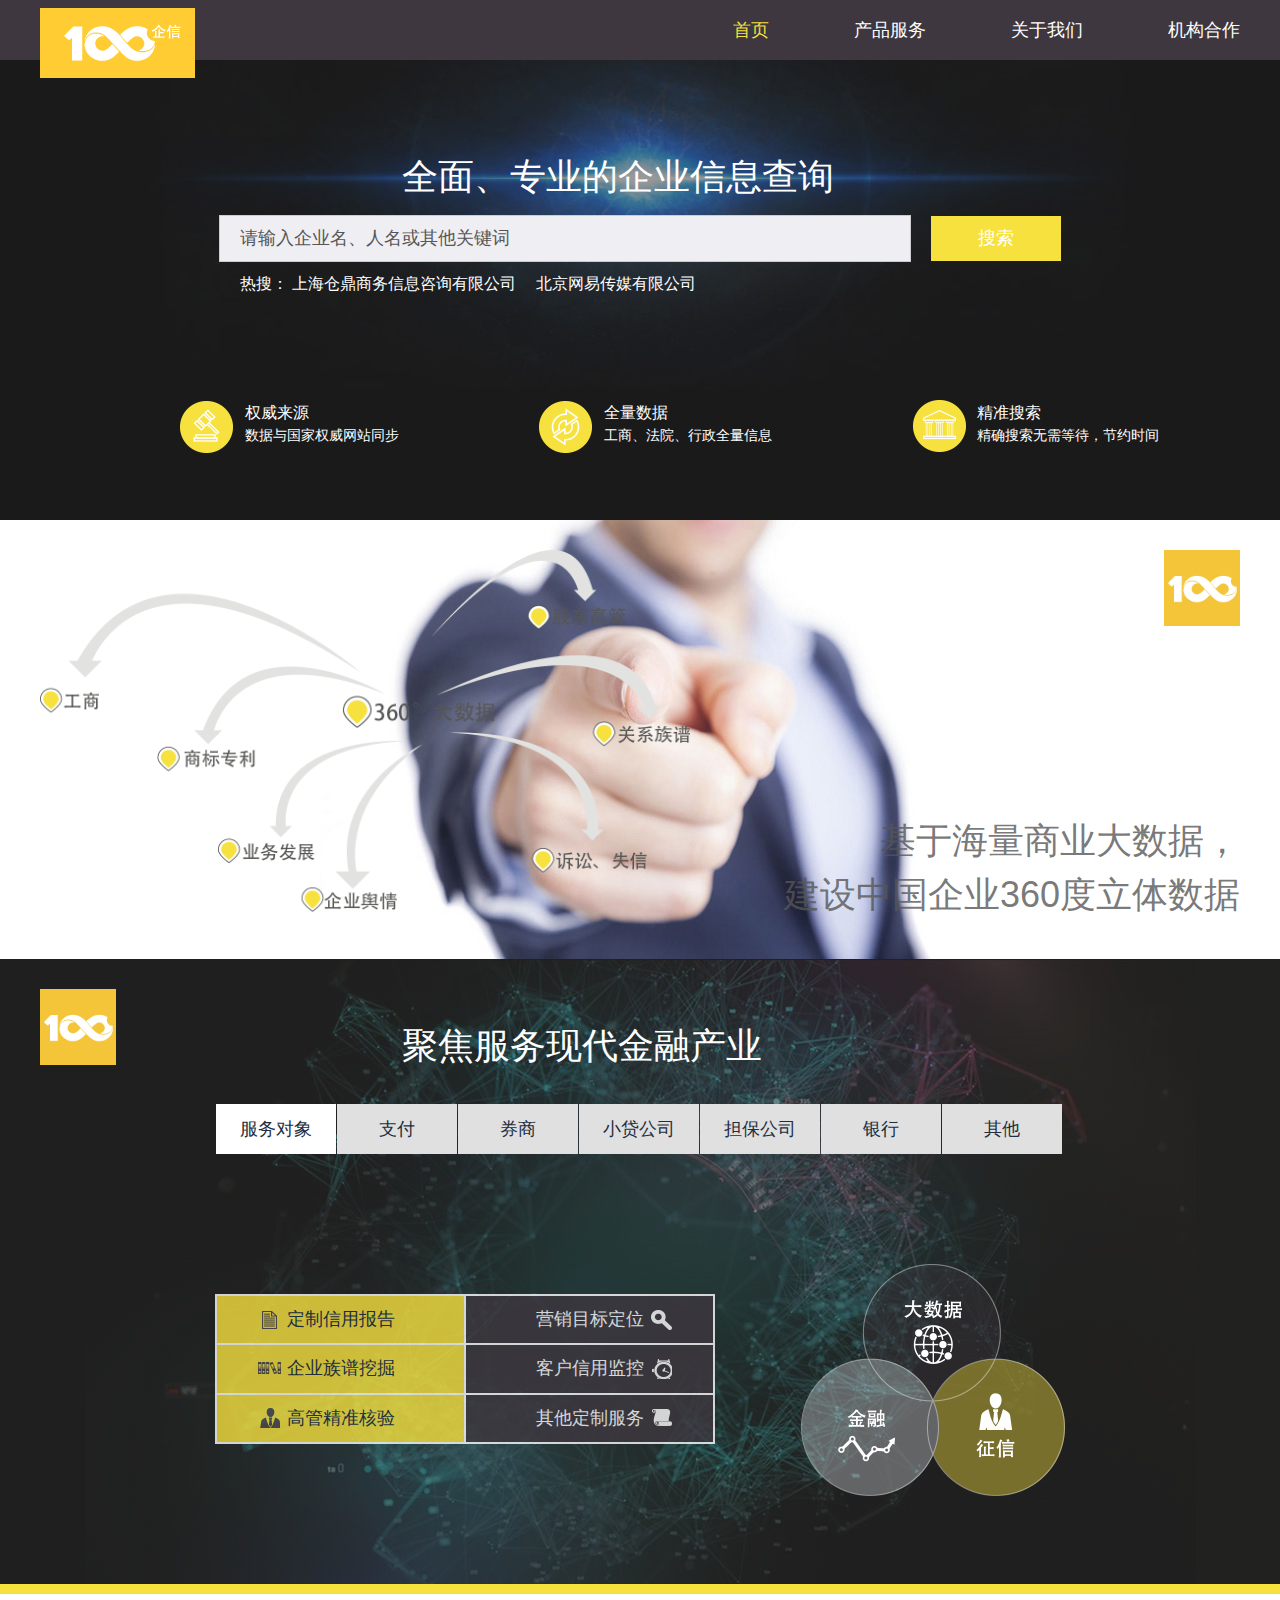
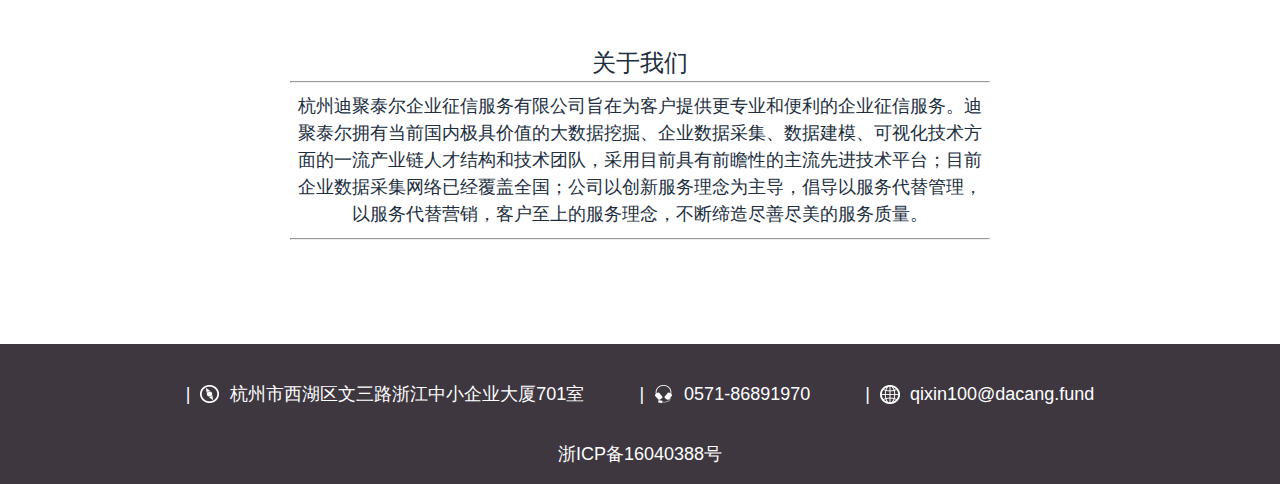
<file: zhengxin/html/index.html>
<!DOCTYPE html>
<html>
<head>
	<title>企信100 — 企业注册信息查询|企业工商信息查询|企业信用信息查询平台</title>
	<meta http-equiv="content-type" content="text/html;charset=utf-8">
	<meta http-equiv="x-ua-compatible" content="IE=edge">
	<meta name="description" content="">
	<meta name="keyword" content="">
	<link rel="shortcut icon" href="../images/favicon.ico" type="image/x-icon" />
	<link rel="stylesheet" type="text/css" href="../css/base.css">
	<link rel="stylesheet" type="text/css" href="../css/index.css">
	<script src="../js/jquery-1.9.1.min.js"></script>
	<script src="../js/bootstrap.js"></script>
	<script src="../lib/sea.js"></script>
	<script type="text/javascript">
		seajs.config({
			base : "/"
		});
		seajs.use("../js/zx/index");
		document.createElement("footer");
	</script>
</head>
<body>
	<!--头部开始-->
    <div id="top">
		<div class="head">
			<div class="wrap clearfix">
				<div class="logo fl">
					<a href="index.html"></a>
				</div>
				<div class="head-nav fr">
					<ul>
						<li><a href="index.html" class="active">首页</a></li>
						<li><a href="#">产品服务</a></li>
						<li><a href="#">关于我们</a></li>
						<li><a href="#" class="btn btn-primary btn-lg" data-toggle="modal" data-target="#myModal">机构合作</a></li>
					</ul>
				</div>
			</div>
		</div>
	</div>
	<!--头部结束-->
	<div class="mainebody">
		<div class="bg-1">
			<div class="search">
				<div class="bg"></div>
				<div class="wrap">
					<div class="title">
						<div class="t-body clearfix">
							<div class="t-text fl">
								<span class="fs36">全面、专业的企业信息查询</span>
							</div>
						</div>
					</div>
					<div class="input">
						<input type="text" value="请输入企业名、人名或其他关键词"><a class="btn" id="search" href="javascript:;">搜索</a>
					</div>
					<div class="hot-search">
						<h6>热搜：</h6>
						<p><span>上海仓鼎商务信息咨询有限公司</span><span>北京网易传媒有限公司</span></p>
					</div>
				</div>
			</div>
			<div class="search-info clearfix">
				<div class="wrap">
					<div class="info_from fl">
						<i class="ico ico-pow"></i>
						<div class="fr">
							<h3>权威来源</h3>
							<h4>数据与国家权威网站同步</h4>
						</div>
					</div>
					<div class="info_from fl">
						<i class="ico ico-data"></i>
						<div class="fr">
							<h3>全量数据</h3>
							<h4>工商、法院、行政全量信息</h4>
						</div>
					</div>
					<div class="info_from fl">
						<i class="ico ico-from"></i>
						<div class="fr">
							<h3>精准搜索</h3>
							<h4>精确搜索无需等待，节约时间</h4>
						</div>
					</div>
				</div>
			</div>
		</div>
		<div class="service" id="Server">
			<div class="wrap">
				<img src="../images/pic.png" style="width: 650px;">
				<i class="ico ico-A"></i>
				<div class="title">
					<span class="fs36">基于海量商业大数据，<br>建设中国企业360度立体数据</span>
				</div>
			</div>
		</div>
		<div class="info">
			<div class="title">
				<div class="wrap">
					<i class="ico ico-A"></i>
					<div class="t-body clearfix">
						<div class="t-text fl">
							<span class="fs36">聚焦服务现代金融产业</span>
						</div>
					</div>
				</div>
			</div>
			<ul class="wrap obj">
				<li class="fl">服务对象</li>
				<li class="fl">支付</li>
				<li class="fl">券商</li>
				<li class="fl">小贷公司</li>
				<li class="fl">担保公司</li>
				<li class="fl">银行</li>
				<li class="fl">其他</li>
			</ul>
			<div class="bg"></div>
			<div class="detial">
				<div class="wrap">
					<table>
						<tr>
							<td class="fir"><i class="ico ico-1"></i><span>定制信用报告</span></td>
							<td class="sec"><span>营销目标定位</span><i class="ico ico-2"></i></td>
						</tr>
						<tr>
							<td class="fir"><i class="ico ico-3"></i><span>企业族谱挖掘</span></td>
							<td class="sec"><span>客户信用监控</span><i class="ico ico-4"></i></td>
						</tr>
						<tr>
							<td class="fir"><i class="ico ico-5"></i><span>高管精准核验</span></td>
							<td class="sec"><span>其他定制服务</span><i class="ico ico-6"></i></td>
						</tr>
					</table> 
					<div class="chart">
						<img src="../images/ico/circle.png">
						<!--<div class="round c_data">
							<p>大数据</p>
							<i class="ico ico-data"></i>
						</div>
						<div class="round c_financ">
							<p>金融</p>
							<i class="ico ico-data"></i>
						</div>
						<div class="round c_inquiry">
							<p>征信</p>
							<i class="ico ico-data"></i>
						</div>-->
					</div>
				</div>
			</div>
		</div>
		<!--底部开始-->
		<div class="bottom" id="About">
			<img src="../images/bg-bottom.png">
			<div class="ab_us">
				<div class="wrap">
					<h3>关于我们</h3>
					<hr>
					<p>杭州迪聚泰尔企业征信服务有限公司旨在为客户提供更专业和便利的企业征信服务。迪聚泰尔拥有当前国内极具价值的大数据挖掘、企业数据采集、数据建模、可视化技术方面的一流产业链人才结构和技术团队，采用目前具有前瞻性的主流先进技术平台；目前企业数据采集网络已经覆盖全国；公司以创新服务理念为主导，倡导以服务代替管理，以服务代替营销，客户至上的服务理念，不断缔造尽善尽美的服务质量。</p>
					<hr>
				</div>
			</div>
		</div>
	</div>
	<footer>
		<span>|<i class="ico ico-dress"></i>杭州市西湖区文三路浙江中小企业大厦701室</span>
		<span style="margin: 0 50px;">|<i class="ico ico-phone"></i>0571-86891970</span>
		<a href="#">|<i class="ico ico-email"></i>qixin100@dacang.fund</a>
		<p>浙ICP备16040388号</p>
	</footer>
	<!--弹出框-->
<div class="modal fade" id="myModal" tabindex="-1" role="dialog" aria-labelledby="myModalLabel" aria-hidden="true">
  <div class="modal-dialog">
    <div class="modal-content">
    	<div class="zx-logo">
    		<img src="../images/mlogo.png" style="height: 100px;width: 100px;">
    		<h3>杭州迪聚泰尔企业征信服务有限公司</h3>
    	</div>
    	<div class="link">
    		<h3>机构合作联系方式</h3>
    		<p>电话：<span>0571-86891970</span></p>
    		<p>邮箱：<span>qixin100@dacang.fund</span></p>
    		<p>地址：<span>杭州市西湖区文三路浙江中小企业大厦701室</span></p>
    	</div>
    </div><!-- /.modal-content -->
  </div><!-- /.modal -->
</div>
</body>
</html>
</file>
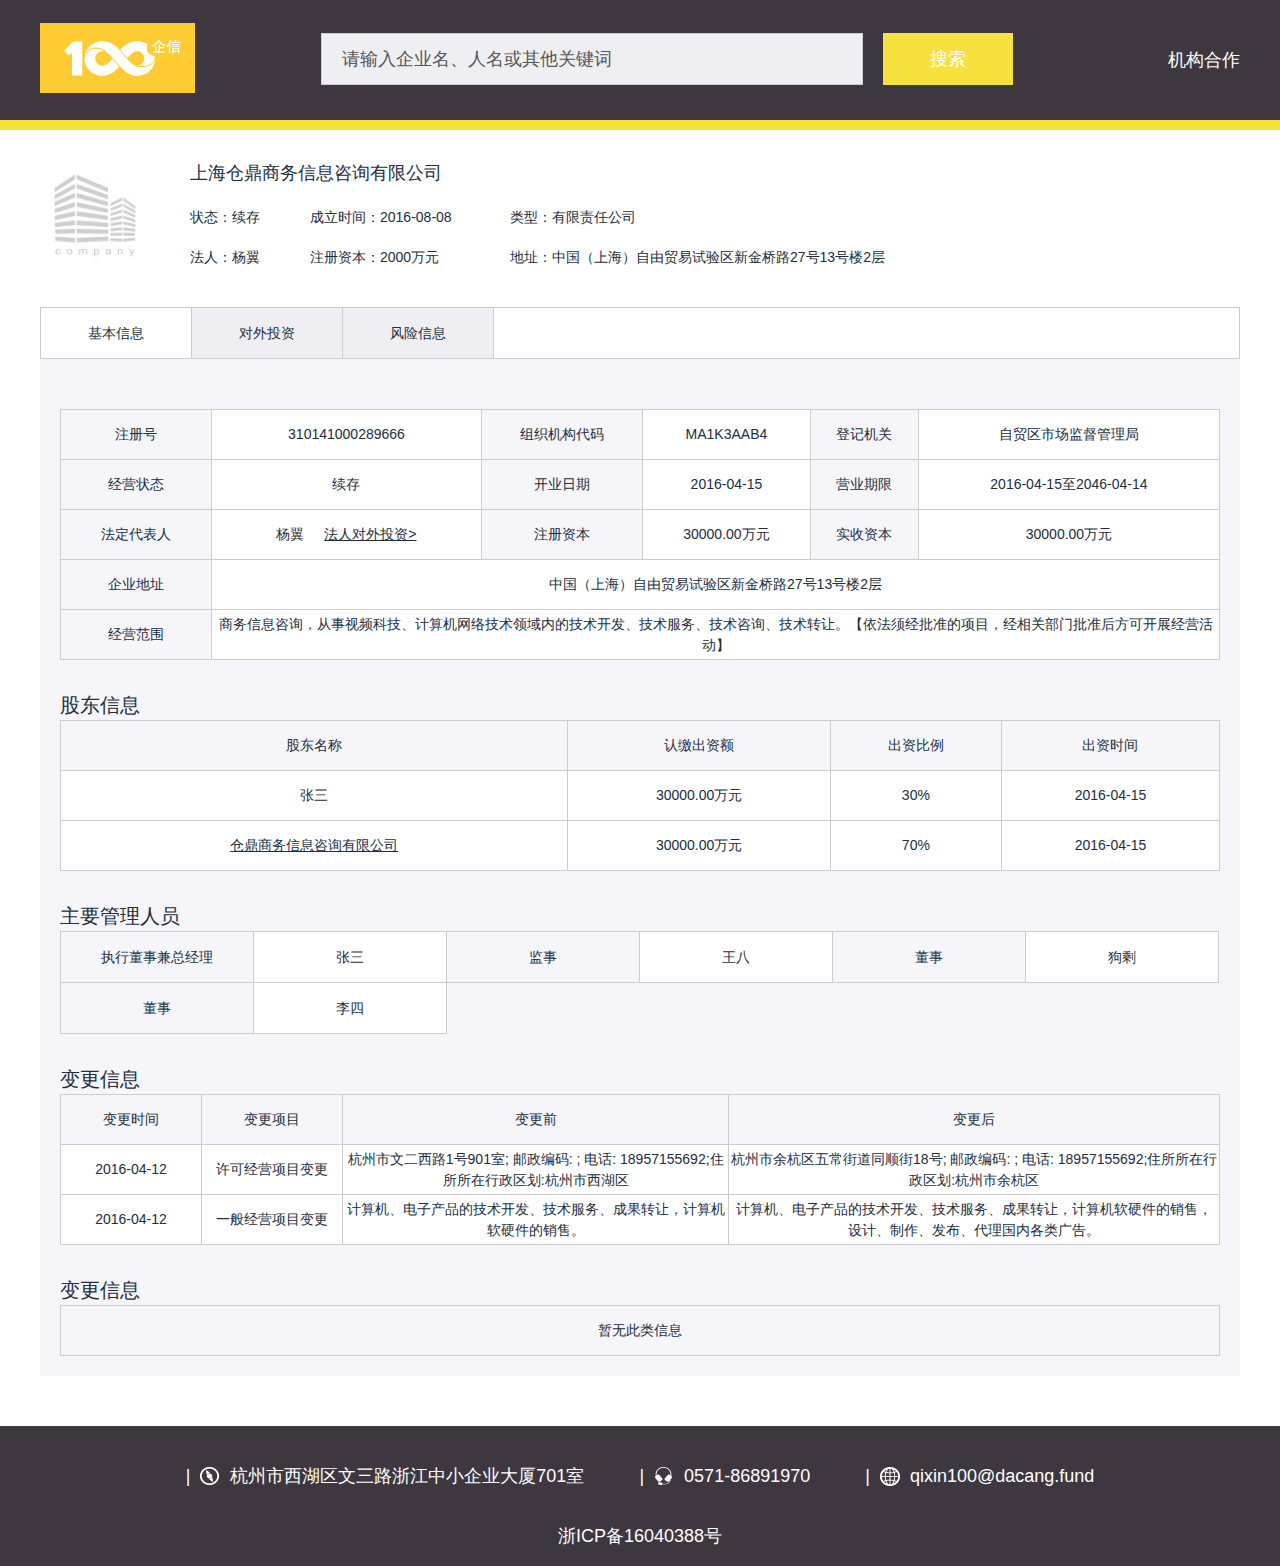
<file: zhengxin/html/detail.html>
<!DOCTYPE html>
<html>
<head>
	<title>查询结果</title>
	<meta http-equiv="content-type" content="text/html;charset=utf-8">
	<meta http-equiv="x-ua-compatible" content="IE=edge">
	<meta name="description" content="">
	<meta name="keyword" content="">
	<link rel="shortcut icon" href="../images/favicon.ico" type="image/x-icon" />
	<link rel="stylesheet" type="text/css" href="../css/base.css">
	<link rel="stylesheet" type="text/css" href="../css/index.css">
	<script src="../js/jquery-1.9.1.min.js"></script>
	<script src="../js/bootstrap.js"></script>
	<script src="../lib/sea.js"></script>
	<script type="text/javascript">
		seajs.config({
			base : "/"
		});
		seajs.use("../js/zx/detail");
		document.createElement("footer");
	</script>
</head>
<body>
<!--头部开始-->
<div id="top">
	<div class="head" style="border-bottom: 10px solid #f7e13e">
		<div class="wrap clearfix">
			<div class="logo fl" style="top: 23px;">
				<a href="index.html"></a>
			</div>
			<div class="head-nav fr" style="height: 120px;line-height: 120px;">
				<ul>
					<li><div class="input"><input type="text" value="请输入企业名、人名或其他关键词"><a class="btn s-btn" href="javascript:;">搜索</a></div></li>
					<li><a href="#" class="btn btn-primary btn-lg" data-toggle="modal" data-target="#myModal">机构合作</a></li>
				</ul>
			</div>
		</div>
	</div>
</div>
<!--头部结束-->
<div class="wrap">
	<div class="company">
		<div class="com_logo">
			<img src="../images/clogo1.png">
		</div>
		<h3>上海仓鼎商务信息咨询有限公司</h3>
		<table>
			<tr>
				<td>状态：续存</td>
				<td class="sec">成立时间：2016-08-08</td>
				<td>类型：有限责任公司</td>
			</tr>
			<tr>
				<td>法人：杨翼</td>
				<td class="sec">注册资本：2000万元</td>
				<td>地址：中国（上海）自由贸易试验区新金桥路27号13号楼2层</td>
			</tr>
		</table>
	</div>
</div>
<!-- Nav tabs -->
<div class="wrap main-info">
	<ul class="nav nav-tabs clearfix" role="tablist">
		<li role="presentation" class="active fl"><a href="#home" role="tab" data-toggle="tab">基本信息</a></li>
		<li role="presentation" class="fl"><a href="#profile" role="tab" data-toggle="tab">对外投资</a></li>
		<li role="presentation" class="fl"><a href="#messages" role="tab" data-toggle="tab">风险信息</a></li>
	</ul>
	<!-- Tab panes -->
	<div class="tab-content">
		<div role="tabpanel" class="tab-pane active tab-detail" id="home">
			<table>
				<tr><td style="width: 150px;">注册号</td><td>310141000289666</td><td>组织机构代码</td><td>MA1K3AAB4</td><td>登记机关</td><td>自贸区市场监督管理局</td></tr>
				<tr><td>经营状态</td><td>续存</td><td>开业日期</td><td>2016-04-15</td><td>营业期限</td><td>2016-04-15至2046-04-14</td></tr>
				<tr><td>法定代表人</td><td>杨翼<a href="javascript:;" class="btn-invst" data-toggle="modal" data-target="#Invest">法人对外投资></a></td><td>注册资本</td><td>30000.00万元</td><td>实收资本</td><td>30000.00万元</td></tr>
				<tr><td>企业地址</td><td colspan="5">中国（上海）自由贸易试验区新金桥路27号13号楼2层</td></tr>
				<tr><td>经营范围</td><td colspan="5">商务信息咨询，从事视频科技、计算机网络技术领域内的技术开发、技术服务、技术咨询、技术转让。【依法须经批准的项目，经相关部门批准后方可开展经营活动】</td></tr>
			</table>
			<table>
				<caption>股东信息</caption>
				<tr><td>股东名称</td><td>认缴出资额</td><td>出资比例</td><td>出资时间</td></tr>
				<tr><td>张三</td><td>30000.00万元</td><td>30%</td><td>2016-04-15</td></tr>
				<tr><td><a href="#" class="btn-com">仓鼎商务信息咨询有限公司</a></td><td>30000.00万元</td><td>70%</td><td>2016-04-15</td></tr>
			</table>
			<div class="admin">
				<h3>主要管理人员</h3>
				<dl class="clearfix"><dt class="bt">执行董事兼总经理</dt><dd class="bt">张三</dd><dt class="bt">监事</dt><dd class="bt">王八</dd><dt class="bt">董事</dt><dd class="bt">狗剩</dd><dt>董事</dt><dd>李四</dd></dl>
			</div>
			<table>
				<caption>变更信息</caption>
				<tr><td style="width: 140px">变更时间</td><td style="width: 140px">变更项目</td><td>变更前</td><td>变更后</td></tr>
				<tr><td>2016-04-12</td><td>许可经营项目变更</td><td>杭州市文二西路1号901室; 邮政编码: ; 电话: 18957155692;住所所在行政区划:杭州市西湖区</td><td>杭州市余杭区五常街道同顺街18号; 邮政编码: ; 电话: 18957155692;住所所在行政区划:杭州市余杭区</td></tr>
				<tr><td>2016-04-12</td><td>一般经营项目变更</td><td>计算机、电子产品的技术开发、技术服务、成果转让，计算机软硬件的销售。</td><td>计算机、电子产品的技术开发、技术服务、成果转让，计算机软硬件的销售，设计、制作、发布、代理国内各类广告。</td></tr>
			</table>
			<table>
				<caption>变更信息</caption>
				<tr><td>暂无此类信息</td></tr>
			</table>
		</div>
		<div role="tabpanel" class="tab-pane tab-invest" id="profile">
			<table>
				<tr style="background: #fff;"><td colspan="8" style="font-weight: bold;text-align: left;"><span class="num">1</span><a href="#" class="btn-com">浙江同花顺基金销售有限公司</a></td></tr>
				<tr><td>法人代表</td><td>凌顺平</td><td>注册资本</td><td>3000.00万元</td><td>出资比例</td><td>100.00%</td><td>开业时间</td><td>2016-04-15</td></tr>
			</table>
			<table>
				<tr><td>暂无此类信息</td></tr>
			</table>
		</div>
		<div role="tabpanel" class="tab-pane tab-risk" id="messages">
			<table>
				<caption>法院判决</caption>
				<tr><td style="width: 140px;">判决时间</td><td style="width: 140px;">案件类型</td><td>判决文书</td></tr>
				<tr><td>2016-04-12</td><td>民事</td><td>（2014）鄂武汉中民商终字第00856号上诉人宁丽娜与被上诉人华夏银行股份有限公司武汉分行及原审被告金华中汽瑞德汽车有限公司、金华嘉迹汽车有限公司、浙江中汽汽车集团有限公司、徐冬生、徐炎、顾小华金融借款合同纠纷一案二审民事判决书</td></tr>
				<tr><td>2016-04-12</td><td>刑事</td><td>（2014）鄂武汉中民商终字第00856号上诉人宁丽娜与被上诉人华夏银行股份有限公司武汉分行及原审被告金华中汽瑞德汽车有限公司、金华嘉迹汽车有限公司、浙江中汽汽车集团有限公司、徐冬生、徐炎、顾小华金融借款合同纠纷一案二审民事判决书</td></tr>
			</table>
			<table>
				<caption>被执行人信息</caption>
				<tr><td>立案时间</td><td>案号</td><td>执行法院</td><td>执行标的</td><td>执行内容</td></tr>
				<tr><td>2016-04-12</td><td>(2016)鄂0106执530号</td><td>武汉市武昌区人民法院</td><td>40345.12</td><td>杭州市文二西路1号901室; 邮政编码: ; 电话: 18957155692;住所所在行政区划:杭州市西湖区</td></tr>
				<tr><td>2016-04-12</td><td>(2016)鄂0106执530号</td><td>武汉市武昌区人民法院</td><td>40345.12</td><td>杭州市文二西路1号901室; 邮政编码: ; 电话: 18957155692;住所所在行政区划:杭州市西湖区</td></tr>
			</table>
			<table>
				<caption>失信人信息</caption>
				<tr><td>发布时间</td><td>案号/执行依据文号</td><td>做出执行依据单位</td><td>生效法律文书确定的义务</td><td>被执行人的履行情况</td></tr>
				<tr><td>2016-04-12</td><td>(2010)浙杭商初字第00031号(2016)鄂0106执511号</td><td>武汉市武昌区人民法院</td><td>支付456830元</td><td>全部未履行</td></tr>
				<tr><td>2016-04-12</td><td>(2010)浙杭商初字第00031号(2016)鄂0106执511号</td><td>武汉市武昌区人民法院</td><td>支付456830元</td><td>全部未履行</td></tr>
			</table>
			<table>
				<caption>法院开庭公告</caption>
				<tr><td>开庭时间</td><td>案号</td><td>案由</td><td>当事人</td><td>法院</td></tr>
				<tr><td>2016-04-12<br>9:30</td><td>(2010)浙杭商初字第00031号</td><td>侵害商标权纠纷</td><td>原告：丁伟辰<br>被告：浙江核新同花顺网络信息股份有限公司</td><td>武汉市武昌区人民法院</td></tr>
				<tr><td>2016-04-12<br>9:30</td><td>(2010)浙杭商初字第00031号</td><td>侵害商标权纠纷</td><td>原告：丁伟辰<br>被告：浙江核新同花顺网络信息股份有限公司</td><td>武汉市武昌区人民法院</td></tr>
			</table>
		</div>
	</div>
</div>
<footer>
	<span>|<i class="ico ico-dress"></i>杭州市西湖区文三路浙江中小企业大厦701室</span>
	<span style="margin: 0 50px;">|<i class="ico ico-phone"></i>0571-86891970</span>
	<a href="#">|<i class="ico ico-email"></i>qixin100@dacang.fund</a>
	<p>浙ICP备16040388号</p>
</footer>
<!--弹出框-->
<div class="modal fade" id="myModal" tabindex="-1" role="dialog" aria-labelledby="myModalLabel" aria-hidden="true">
  <div class="modal-dialog">
    <div class="modal-content">
    	<div class="zx-logo">
    		<img src="../images/mlogo.png" style="height: 100px;width: 100px;">
    		<h3>杭州迪聚泰尔企业征信服务有限公司</h3>
    	</div>
    	<div class="link">
    		<h3>机构合作联系方式</h3>
    		<p>电话：<span>0571-86891970</span></p>
    		<p>邮箱：<span>qixin100@dacang.fund</span></p>
    		<p>地址：<span>杭州市西湖区文三路浙江中小企业大厦701室</span></p>
    	</div>
    </div><!-- /.modal-content -->
  </div><!-- /.modal -->
</div>
<div class="modal fade" id="Load" tabindex="-1" role="dialog" aria-labelledby="myModalLabel" aria-hidden="true">
  <div class="modal-dialog">
    <div class="modal-content">
    	<img src="../images/load.gif">
    	<p>数据加载中<span id="wait"></span></p>
    	<div class="modal-footer" style="display:none;">
	       <button type="button" class="btn btn-default" data-dismiss="modal">确定</button>
	     </div>
    </div><!-- /.modal-content -->
  </div><!-- /.modal -->
</div>
<div class="modal fade" id="Invest" tabindex="-1" role="dialog" aria-labelledby="myModalLabel" aria-hidden="true">
  <div class="modal-dialog">
    <div class="modal-content">
    	<div class="modal-top">
    		<button type="button" class="close" data-dismiss="modal"><span aria-hidden="true">&times;</span></button>
    		<img src="../images/men.png" style="width: 72px;height: 72px;">
    		<div class="top-title">
    			<h3>杨翼</h3>
    			<p>上海仓鼎商务信息咨询有限公司 法人代表</p>
    		</div>
    	</div>
    	<div class="modal-body">
    		<!-- Nav tabs -->
			<ul class="nav nav-tabs clearfix" role="tablist">
			  <li role="presentation" class="fl active"><a href="#investList" role="tab" data-toggle="tab">对外投资</a></li>
			  <li role="presentation" class="fl"><a href="#Other" role="tab" data-toggle="tab">其他任职情况</a></li>
			</ul>
			<!-- Tab panes -->
			<div class="tab-content">
			  <div role="tabpanel" class="tab-pane active" id="investList">
			  	<table class="empty">
			  		<tr><td>暂无对外投资</td></tr>
			  	</table>
			  	<table>
					<tr style="background: #fff;"><td colspan="4" style="text-align: left;"><span class="num">1</span><a href="#" class="btn-com">浙江同花顺基金销售有限公司</a></td></tr>
					<tr><td>注册资本</td><td>3000万元</td><td>出资比例</td><td>30%</td></tr>
				</table>
				<table>
					<tr style="background: #fff;"><td colspan="4" style="text-align: left;"><span class="num">2</span><a href="#" class="btn-com">浙江同花顺基金销售有限公司</a></td></tr>
					<tr><td>注册资本</td><td>3000万元</td><td>出资比例</td><td>30%</td></tr>
				</table>
			  </div>
			  <div role="tabpanel" class="tab-pane" id="Other">
			  	<table class="empty">
			  		<tr><td>暂无其他任职</td></tr>
			  	</table>
			  	<table style="display: none;">
					<tr style="background: #fff;"><td colspan="4" style="text-align: left;"><span class="num">1</span><a href="#" class="btn-com">浙江同花顺基金销售有限公司</a></td></tr>
					<tr><td>职务</td><td>监事</td><td>是否法人</td><td>否</td></tr>
				</table>
				<table style="display: none;">
					<tr style="background: #fff;"><td colspan="4" style="text-align: left;"><span class="num">2</span><a href="#" class="btn-com">浙江同花顺基金销售有限公司</a></td></tr>
					<tr><td>职务</td><td>董事</td><td>是否法人</td><td>是</td></tr>
				</table>
			  </div>
			</div>
    	</div>
    </div><!-- /.modal-content -->
  </div><!-- /.modal -->
</div>
</body>
</html>
</file>
<file: zhengxin/css/base.css>
body{font:14px/1.5 "Microsoft YaHei",\5FAE\8F6F\96C5\9ED1,sans-serif;color:#212e3e;background:#ffffff;overflow-x:auto;min-width:1200px;}
article,aside,details,figcaption,figure,footer,header,hgroup,main,menu,nav,section,summary{display:block}
a{text-decoration: none;}a:hover,a:active,a:focus{text-decoration: none;outline: none;}
img{border: 0;vertical-align: middle;margin: 0;padding: 0;}
ul,li,ol,dl,dd,dt{list-style:none;margin:0}
select{appearance:none;-webkit-appearance:none;-moz-appearance:none;padding-left: 10px;background: url(../images/ico/select.png) no-repeat;background-position: 110px center;}
table{border-collapse:collapse;border-spacing:0;}
input{outline: none;font-family: "Microsoft YaHei"}input:focus{outline: none;}
footer{height: 120px;background-color: #3e373f;text-align: center;line-height: 60px;font-size: 18px;color: #fff;padding-top: 20px;display: block;}
*{margin: 0;padding: 0;}
.wrap{width: 1200px;margin: 0 auto;position: relative;}
.wrap:after{content: "";clear: both;height: 0;display: block;visibility: hidden;}
.clearfix:after{content: "";clear: both;height: 0;display: block;visibility: hidden;}.clearfix{*zoom:1;}
.rel{position: relative;}.abs{position: absolute;}
.fl{float: left;}.fr{float: right;}
.hid{display: none;}.vis{display: block;}
.btn{display: inline-block;text-align: center;}
.fs18{font-size: 18px;}.fs24{font-size: 24px;}.fs36{font-size: 36px;}
.c-orange{color: #ff7928;}
.c-gray{color: rgba(34,36,43,0.7);}
.ico{display: inline-block;background: url(../images/ico/ico.png) no-repeat;}
/*Tab*/
.tab-content .tab-pane{display:none}
.tab-content .active{display:block}
.fade{opacity:0;-webkit-transition:opacity .15s linear;-o-transition:opacity .15s linear;transition:opacity .15s linear;}
.fade.in{opacity:1;}
/*modal*/
.fade{opacity:0;-webkit-transition:opacity .15s linear;-moz-transition:opacity .15s linear;-o-transition:opacity .15s linear;transition:opacity .15s linear}
.fade.in{opacity:1}
.modal-backdrop{position:fixed;top:0;right:0;bottom:0;left:0;z-index:200;background-color:#000}
.modal-backdrop.fade{opacity:0;}
.modal-backdrop,.modal-backdrop.fade.in{opacity:.0004;filter:alpha(opacity=40)}
.modal{position:fixed;top:50%;left:50%;z-index:300;width:600px;margin-left:-300px;background-color:#fff;outline:0;}
.modal.big-pop{width:840px;margin-left:-420px;}
.modal.mem-pop{width:800px;margin-left:-400px;}
.modal.mid-pop{width:720px;margin-left:-360px;}
.modal.fade{top:-52%;-webkit-transition:opacity .3s linear,top .3s ease-out;-moz-transition:opacity .3s linear,top .3s ease-out;-o-transition:opacity .3s linear,top .3s ease-out;transition:opacity .3s linear,top .3s ease-out;-webkit-box-shadow: 0 0 18px 18px rgba(0,0,0,.3);box-shadow:0 0 18px 18px rgba(0,0,0,.3);}
.modal.fade.in{top:20%;border-radius: 8px;text-align: center;padding: 50px 0;}
.modal .zx-logo h3{margin-top: 10px;}
.modal .link{text-align: left;margin-left: 170px;}
.modal .link h3{margin: 20px 0 10px 0;}
.modal .link p{height: 30px;line-height: 30px;}
.modal-header{padding:9px 15px;border-bottom:1px solid #eee;color:#fff}
.modal-header .close{margin-top:0;color:#fff;opacity:.6;filter:alpha(opacity=60)}
.modal-header h3{margin:0;line-height:30px}
.modal-form{margin-bottom:0}
.modal-footer{margin-bottom:0;text-align:center;-webkit-border-radius:0 0 6px 6px;-moz-border-radius:0 0 6px 6px;border-radius:0 0 6px 6px;*zoom:1;-webkit-box-shadow:inset 0 1px 0 #fff;-moz-box-shadow:inset 0 1px 0 #fff;box-shadow:inset 0 1px 0 #fff;padding:5px 20px}
.modal-footer .btn{width: 80px;height:25px;background-color: #fff;border: 1px solid #ccc;border-radius: 4px;position: absolute;left: 50%;bottom: 15px;transform: translateX(-50%);-webkit-transform: translateX(-50%);-moz-transform: translateX(-50%);-o-transform: translateX(-50%);-ms-transform: translateX(-50%)}
.modal-footer:before,.modal-footer:after{display:table;line-height:0;content:""}
.modal-footer:after{clear:both}
.modal-footer .btn+.btn{margin-bottom:0;margin-left:5px}
.modal-footer .btn-group .btn+.btn{margin-left:-1px}
.modal-footer .btn-block+.btn-block{margin-left:0}
.modal-header h4{margin:0}
.modal-header .close:hover,.modal-header .close:FOCUS{opacity:.9;filter:alpha(opacity=90)}
.vedioTag{cursor:pointer}
.model_img{width:auto;min-width:422px;height:auto;max-height:700px}
.model_img img{width:auto;min-width:422px;height:auto;min-height:700px}
.modal{border:1px solid #e8e9ef;border-radius:3px;padding:0;border-top:0;}
.pop-title{height:50px;position:relative;background:#ececec;border-bottom:1px solid #cfcfcf; }
.pop-title span{font-size:16px;line-height:50px;padding-left:11px;color:#666}
.pop-title a{display:block;width:28px;height:28px;top:50%;right:10px;text-indent:-1200px;background-color:#c4c4c4;border-radius:50%;margin-top:-14px;overflow:hidden;background-position:-372px 0;background-image: url(../images/ico.png);background-repeat: no-repeat;}
.pop-title a:hover{background-color:#acacac;text-decoration:none;}
.pop-cont{padding:30px;}
.pop-mid-cont{padding:20px;}
.pop-tips{height:39px;line-height:39px;text-align:center;background:#fcfcfc;border-top:1px solid #e4e4e4;}
/*top*/
.head{background-color: #3e373f;}
.head .wrap{z-index: 1;}
.head .logo{position: absolute;top: 8px;}
.head .logo a{display: block;width: 155px;height: 70px;background: url(../images/logo.png) no-repeat;background-position: 0 -3px;}
.head .head-nav{height: 60px;line-height: 60px;}
.head li{float: left;margin-left: 85px;}
.head li.last{margin-left: 60px;height: 40px;line-height: 40px;width: 130px;text-align: center;margin-top: 20px;background-color: #ccc;border-radius: 20px;}
.head li a{color: #fff;font-size: 18px;}.head li a.active{color: #f7e13e;}
</file>
<file: zhengxin/css/index.css>
/*default*/
.banner img{height: 460px;width: 100%;}
.title{position: relative;height: 65px;z-index:1;}
.title .t-body{width: 500px;margin: 0 auto;}
.title .t-text{display: inline-block;text-align: center;}
.title .t-text .fs36{margin: 0 12px;color: #fff;}
.title .t-line{width: 120px;height: 1px;background-color: rgba(34,36,43,0.16);position: relative;top: 20px;}
.search{padding: 65px 0 0 0;height: 245px;}
.bg-1{background: url(../images/bg-2.jpg) no-repeat;background-size: 100% 460px;filter: progid:DXImageTransform.Microsoft.AlphaImageLoader(src='../images/bg-2.jpg',sizingMethod='scale');}
.search .title{margin-top: 25px;}
.search .input{text-align: center;}
.search .bg{position: absolute;top: 60px;height: 460px;width: 100%;background-color: rgb(51,51,51);filter:alpha(opacity=50);-moz-opacity:0.5;-webkit-opacity: 0.5;opacity: 0.5;}
.search input{width: 670px;height: 45px;line-height: 45px;border:1px solid #ccc;font-size: 18px;padding-left: 20px;background-color: #efeef3;margin-right: 20px;color: rgb(86,86,86);}
.search .btn{display: inline-block;width: 130px;height: 45px;line-height: 45px;text-align: center;background-color: #f7e13e;color: #fff;font-size: 18px;}
.search .hot-search{text-align: left;width: 800px;margin: 10px auto 0;font-size: 16px;color: #fff;}
.search .hot-search h6{display: inline-block;font-weight: normal;font-size: 16px;}
.search .hot-search p{display: inline-block;}
.search .hot-search span{margin-right: 20px;cursor: pointer;}
.search .hot-search span:hover{color: #f7e13e;}
.search-info .ico{height: 55px;width: 55px;margin-right: 10px;}
.search-info .ico-data{background-position: -63px 0px;}
.search-info .ico-from{background-position: -125px 0;}
.search-info{padding-top:30px;height: 120px;color: #fff;}
.search-info h3,.search-info h4{font-weight: normal;color: }
.search-info .info_from{margin-left: 140px;}
.service{background: url(../images/bg-service.jpg) no-repeat;background-position-x: 320px;padding: 30px 0 47px 0;}
.service .ico-A{width: 76px;height: 76px;position: absolute;background-position: 0 -60px;right: 0;background: url(../images/mlogo.png) no-repeat;background-size: 76px;filter:progid:DXImageTransform.Microsoft.AlphaImageLoader(src='../images/mlogo.png',  sizingMethod='scale');}
.service .title{position: absolute;right: 0;bottom: -10px;text-align: right;height: auto;color: rgba(86,86,86,0.8);}
.info{background: url(../images/bg-info1.jpg);background-position: center;padding: 60px 0 0 0;border-bottom: 10px solid #f7e13e;position: relative;}
.info .bg{position: absolute;top: 0;height: 625px;width: 100%;background-color: rgb(51,51,51);filter:alpha(opacity=60);-moz-opacity:0.6;-webkit-opacity: 0.6;opacity: 0.6;}
.info .ico-A{width: 76px;height: 76px;position: absolute;background-position: 0 -60px;top: -30px;background: url(../images/mlogo.png) no-repeat;background-size: 76px;filter:progid:DXImageTransform.Microsoft.AlphaImageLoader(src='../images/mlogo.png',  sizingMethod='scale');}
.info .obj{margin-top: 20px;width: 850px;z-index:1;}
.info .obj li:nth-child(1){background-color: #fff;}
.info .obj li{width: 120px;height: 50px;text-align: center;line-height: 50px;font-size: 18px;background-color: #e0e0e0;margin-left: 1px;}
.info .textarea{height: 122px;width: 723px;background-color: #fff;position: relative;left: 400px;top: 35px;padding: 35px 15px 0 15px;box-shadow: 10px 10px #efeef3;}
.info .detial{margin-top: 30px;height: 400px;}
.detial .wrap{width: 850px;}
.detial table{width: 500px;height: 150px;text-align: center;font-size: 18px;border: 1px solid #fff;opacity: .8;position: relative;top: 110px;}
.detial table td{border: 2px solid #fff;}
.detial table td.fir{background-color: #f7e13e;}
.detial table td.sec{background-color: #3e373f;color: #fff;}
.detial table .ico{width: 20px;height: 20px;position: absolute;}
.detial table .ico-1{background-position: -220px -70px;top: 15px;left: 45px;}
.detial table .ico-2{background-position: -191px -109px;width: 22px;height: 20px;right: 42px;top: 15px;}
.detial table .ico-3{background: url(../images/ico/ico-3.png) no-repeat;width: 24px;top: 67px;left: 42px;}
.detial table .ico-4{background: url(../images/ico/ico-4.png) no-repeat;right: 42px;top: 64px;}
.detial table .ico-5{background: url(../images/ico/ico-5.png) no-repeat;top: 113px;left: 44px;}
.detial table .ico-6{background: url(../images/ico/ico-6.png) no-repeat;right: 42px;top: 114px;}
.chart{position: absolute;top: 80px;right: 0;}
.chart .round{width: 120px;height: 120px;border: 1px solid #fff;border-radius: 60px;text-align: center;color: #fff;font-size: 18px;}
.chart .round p{margin-top: 20px;}
.chart .c_data{top: 0;right: 60px;position: absolute;background-color: rgba(62,55,63,.5);}
.chart .c_financ{top: 90px;right: 113px; position: absolute;background-color: rgba(204,204,204,.5);}
.chart .c_inquiry{top: 90px;right: 5px;position: absolute;background-color: rgba(247,225,62,.5);}
.chart .c_data i{width: 50px;height: 50px;background-position: -127px -52px;}
.chart .c_financ i{width: 68px;height: 50px;background-position: -194px 8px;}
.chart .c_inquiry i{width: 50px;height: 50px;background-position: -80px -55px;}
.serv_detial{float: right;width: 600px;margin-right: 80px;}
.serv_detial li{margin: 10px 20px;width: 250px;height: 50px;line-height: 50px;text-align: center;font-size: 22px;border: 1px solid #ccc;float: left;}
.forus li{width: 33%;text-align: center;}
.forus li span{margin-left: 20px;}
.bottom{height:350px;}
.bottom img{width: 0;height: 0;}
.bottom .ab_us{display: inline-block;width: 100%;text-align: center;}
.bottom .ab_us .wrap{width: 700px;top: 30px;}
.bottom .ab_us h3{font-weight: normal;font-size: 24px;}
.bottom .ab_us p{font-size: 18px;margin: 10px 0;}
.bottom .fs18{color: rgba(255,255,255,0.7);}
.bottom .title .t-line{background-color: rgba(255,255,255,0.16);}
.bottom .btm-txt{width: 755px;margin-top: 85px;}
.bottom .btm-tab{margin-top: 45px;}
.bottom .btm-tab span{margin: 0 10px 0 10px;}
footer a{color: #fff;}
footer .ico{width: 20px;height: 20px;margin: 0 10px;position: relative;top: 4px;}
footer .ico-dress{background-position: -192px -71px;}
footer .ico-phone{background-position: -248px -71px;}
footer .ico-email{background-position: -152px -108px;}
/*business*/
.bizarea{padding: 60px 0 150px 0;}
.bizarea .tab-title{border-bottom: 1px solid #efeef3;margin-bottom: 60px;}
.bizarea li{float: left;width: 240px;height: 60px;line-height: 60px;text-align: center;}
.bizarea li.active{background-color: #efeef3;}
.bizarea li a{font-size: 20px;color: #323232;}
.bizarea .tab-content p{margin-bottom: 20px;color: #323232;}
/*route*/
.route-sch{margin: 60px auto 45px auto;}
.route-sch select{height: 35px;outline: none;width: 130px;margin-right: 15px;border: 1px solid #989898;color: #989898;border-radius: 6px;font-size: 18px;}
.route-sch .btn{display: inline-block;height: 35px;width: 60px;border-radius: 6px;color: #fff;background-color: #f7e13e;line-height: 35px;font-size: 18px;}
.route-sch table{border: 1px solid rgba(152,152,152,0.3);width: 100%;text-align: center;margin-top: 45px;margin-bottom: 150px;}
.route-sch tr{border-top: 1px solid rgba(152,152,152,0.2)}
.route-sch th{height: 80px;font-size: 18px;color: #323232;font-weight: normal;}
.route-sch td{height: 70px;font-size: 16px;color: #655656;}
/*news*/
.notice{margin-top: 60px;}
.notice h3{font-size: 18px;font-weight: normal;color: #323232;margin-bottom: 15px;}
.notice .not-list{margin-top: 10px;}
.notice span{color: #656565;}
.notice a{color: #656565;}
.notice a:hover{color: #f7e13e;}
.news-list{margin-top: 70px;margin-bottom: 200px;}
.news-list h3{font-size: 18px;font-weight: normal;color: #323232;}
.news-list .news-info{padding-bottom: 50px;border-bottom: 1px solid rgba(152,152,152,0.3);margin-top: 50px;}
.news-list .news-txt{width: 790px;}
.news-list .news-txt p{margin-top: 20px;color: #323232;}
.yt_show{width: 100%;height: 132px;background: #009ce0;margin: 28px auto 0;overflow: hidden;}
.yt_show h2{width: 154px;height: 132px;float: left; line-height: 120px;font-size: 16px;color: #fff;margin-left: 460px;padding-left: 32px;}
.yt_show a{ display: block;float: left; width: 132px;height: 102px;margin-right: 25px;text-align: center; padding-top: 30px;line-height: 42px;font-size: 14px;color: #fff;position: relative;}
.yt_show a:hover{background-color: #0062b5;}
.yt_show a span{top: 82px;left: 0;width: 132px;cursor: pointer;position: absolute;}
.head-nav input{width: 520px;height: 50px;line-height: 50px;border: 1px solid #ccc;font-size: 18px;padding-left: 20px;background-color: #efeef3;color: rgb(86,86,86);}
.head-nav .s-btn{display: inline-block;width: 130px;height: 52px;line-height: 52px;text-align: center;background-color: #f7e13e;color: #fff;font-size: 18px;margin: 0 70px 0 20px;}
.company{padding: 30px 0 30px 150px;position: relative;}
.company .com_logo{width: 110px;height: 110px;text-align: center;position: absolute;left: 0;}
.company .com_logo img{width: 110px;height: 110px;border-radius: 4px;}
.company tr{height: 40px;line-height: 40px;}
.company tr td.sec{width: 200px;padding-left: 50px;}
.company h3{margin-bottom: 10px;font-weight: normal;font-size: 18px;}
.main-info ul{border: 1px solid #ccc;}
.main-info ul li a{width: 150px;height: 50px;display: block;text-align: center;line-height: 50px;color: #212e3e;background-color: #efeef3;border-right: 1px solid #ccc;}
.main-info ul li.active a{background-color: #fff;}
.main-info .tab-content{padding: 20px;background-color: #f5f5fa;margin-bottom: 50px;min-height: 400px;}
.main-info table{text-align: center;width: 100%;margin-top: 30px;background-color: #fff;}
.main-info table caption{text-align: left;font-size: 20px;}
.main-info table tr{border: 1px solid #ccc;height: 50px;}
.main-info table td{border-right: 1px solid #ccc;}

.tab-detail table:nth-child(2n+1) tr td:nth-child(2n+1){background-color: #f5f5fa;}

.tab-detail table:nth-child(2n) tr:nth-child(1){background-color: #f5f5fa;}
.tab-invest table tr:nth-child(2) td:nth-child(2n+1){background-color: #f5f5fa;}
.tab-invest table td{width: 140px;}
.tab-risk table tr:nth-child(1){background-color: #f5f5fa;}

.main-info table .btn-invst{margin-left: 20px;color: #212e3e;text-decoration: underline;}
.main-info table .btn-invst:hover{color: #f7e13e;text-decoration: underline;}
.main-info table .btn-invst:link{text-decoration: underline;}

.num{width: 20px;height: 20px;font-weight: normal;background-color: #aaa;margin: 0 20px 0 20px;color: #fff;display: inline-block;text-align: center;}
.btn-com{color: #212e3e;text-decoration: underline;}
.btn-com:hover{color: #f7e13e;text-decoration: underline;}
.btn-com:link{text-decoration: underline;}

.admin{margin-top: 30px;}
.admin h3{font-size: 20px;font-weight: normal;}
.admin dl{border-left: 1px solid #ccc;}
.admin dt{width: 192px;height: 50px;line-height: 50px;float: left;text-align: center;border-right: 1px solid #ccc;border-bottom: 1px solid #ccc;}
.admin dd{width: 192px;height: 50px;line-height: 50px;float: left;background-color: #fff;text-align: center;border-right: 1px solid #ccc;border-bottom: 1px solid #ccc;}
.admin dl .bt{border-top: 1px solid #ccc;}
#Load p{margin-top: 30px;}


#Invest{padding: 0;}
#Invest .modal-top{text-align: left;margin: 20px 0 0 20px;}
#Invest .top-title{display: inline-block;vertical-align: middle;margin-left: 30px;}
#Invest .top-title h3{font-size: 18px;margin-bottom: 8px;}
#Invest .modal-body{margin: 20px;}
#Invest ul{border-left: 1px solid #aaaaaa;}
#Invest li{width: 120px;height: 40px;line-height: 40px;border-right:1px solid #aaaaaa;border-top: 1px solid #aaaaaa;}
#Invest li.active{background-color: #f5f5fa;}
#Invest li a{color: #212e3e;}
#Invest .tab-content{height: 200px;overflow: auto;border: 1px solid #aaaaaa;}
#Invest table{width: 96%;height: 85px;margin: 10px;}
#Invest table tr{border: 1px solid #ccc;}
#Invest table td{border-right: 1px solid #ccc;}
#Invest table tr:nth-child(2) td:nth-child(2n+1){background-color: #f5f5fa;}
#Invest button{ position: absolute;right: 20px;height: 30px;width: 30px;border-radius: 15px;border: none;font-size: 20px;color: #333;}
#Invest .empty{margin-top: 60px;display: none;}
#Invest .empty tr,#Invest .empty td{border: none;}
</file>
